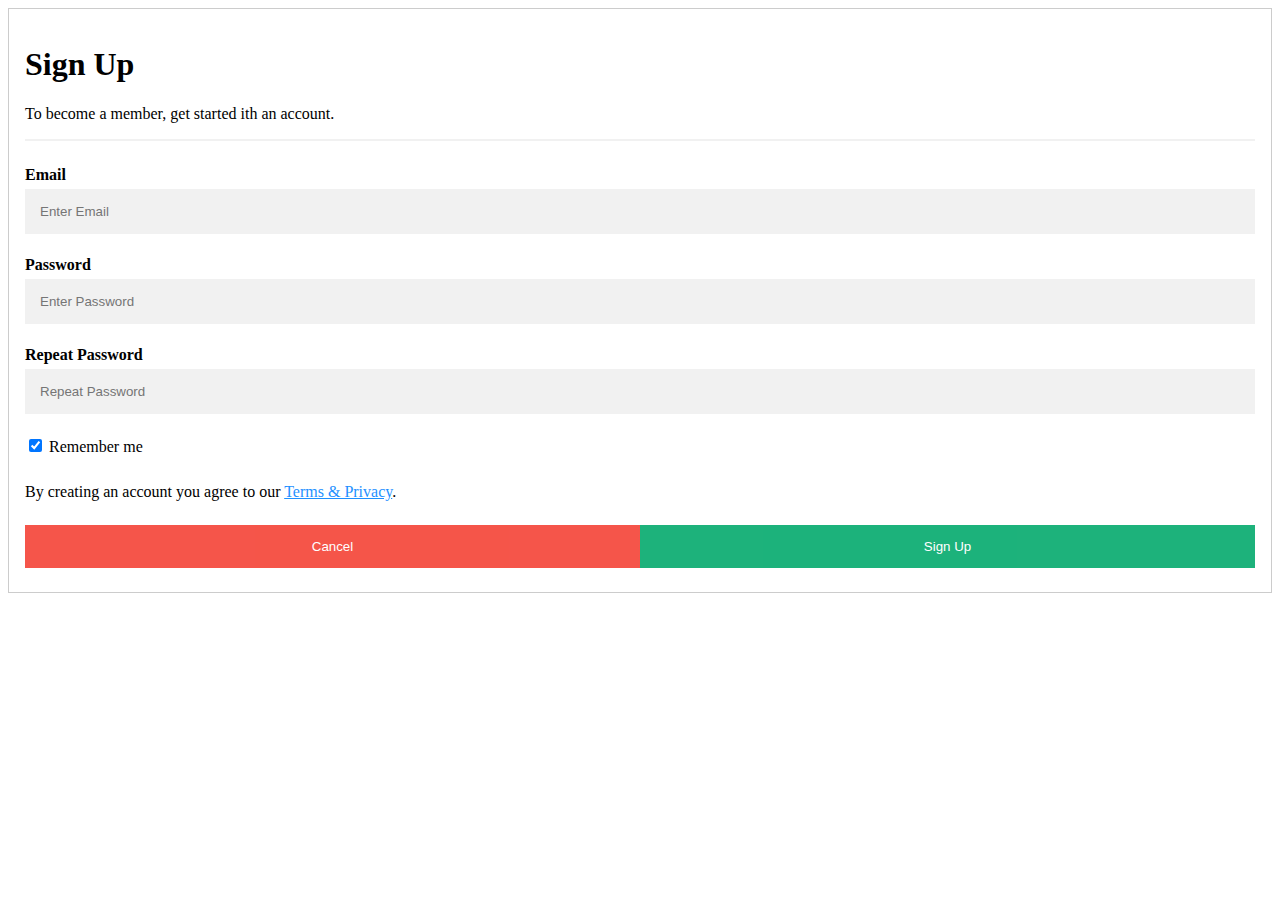
<file: signup.htm>
<!DOCTYPE html>

<head>
    <link rel="stylesheet" type="text/css" href="signup.css">
</head>

<form action="action_page.php" style="border:1px solid #ccc">
    <div class="container">
      <h1>Sign Up</h1>
      <p>To become a member, get started ith an account.</p>
      <hr>
  
      <label for="email"><b>Email</b></label>
      <input type="text" placeholder="Enter Email" name="email" required>
  
      <label for="psw"><b>Password</b></label>
      <input type="password" placeholder="Enter Password" name="psw" required>
  
      <label for="psw-repeat"><b>Repeat Password</b></label>
      <input type="password" placeholder="Repeat Password" name="psw-repeat" required>
  
      <label>
        <input type="checkbox" checked="checked" name="remember" style="margin-bottom:15px"> Remember me
      </label>
  
      <p>By creating an account you agree to our <a href="#" style="color:dodgerblue">Terms & Privacy</a>.</p>
  
      <div class="clearfix">
        <button type="button" class="cancelbtn">Cancel</button>
        <button type="submit" class="signupbtn">Sign Up</button>
      </div>
    </div>
  </form>
</file>
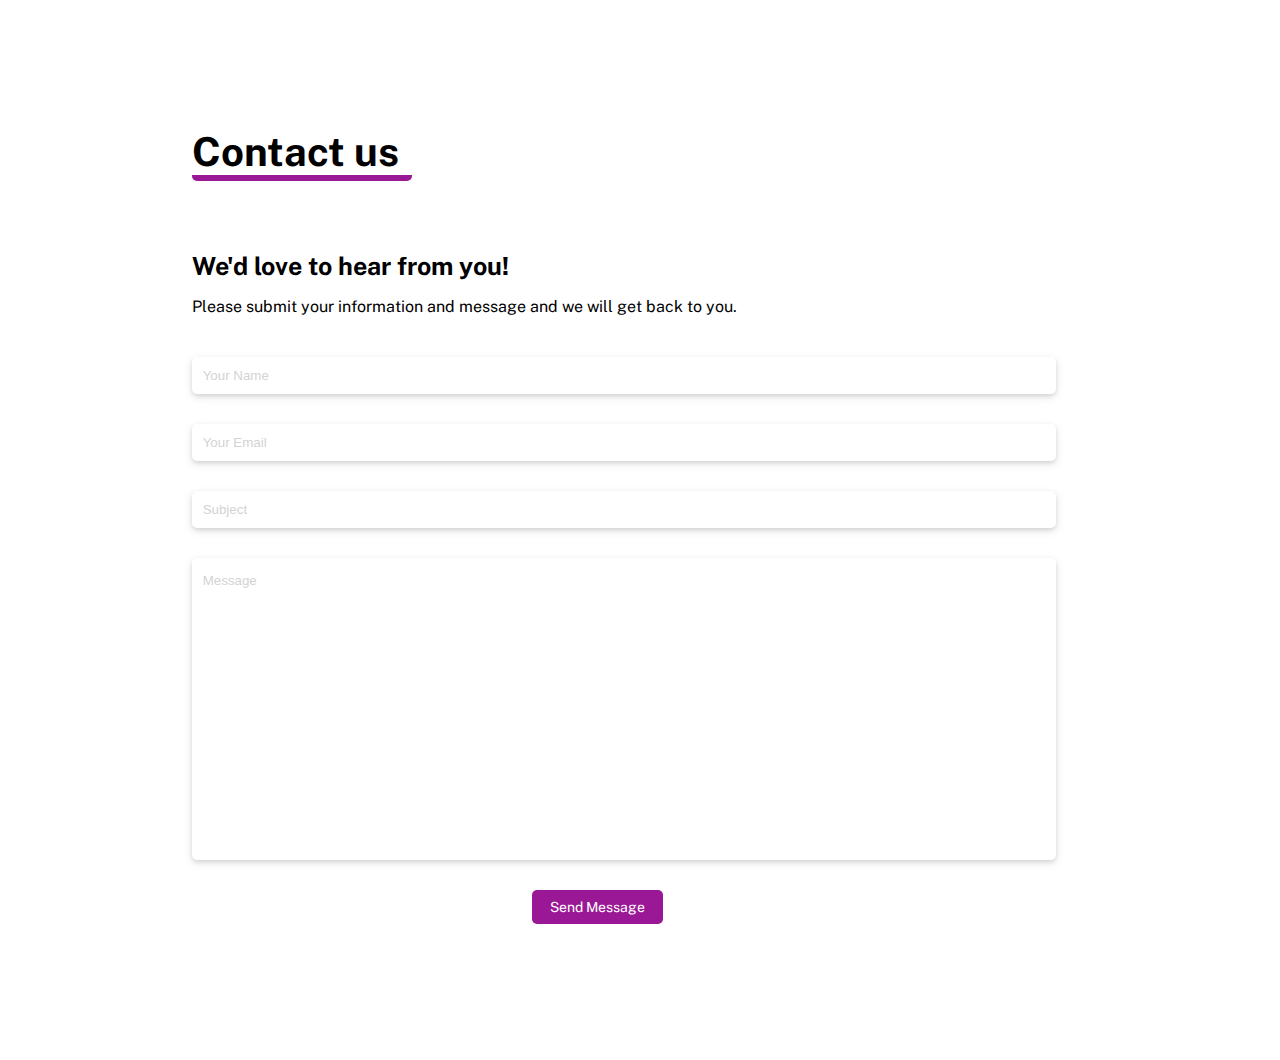
<file: Contact-Us Page/contact-us.html>
<!DOCTYPE html>
<html>

<head>
    <link rel="stylesheet" href="contact-us.css">
    <title> Contact Us</title>
</head>


<body>
    <div class="section">

        <div id="text">
            <h2 id = "contact"> Contact us </h3>
                <h3>We'd love to hear from you!</h3>
                <p> Please submit your information and message and we will get back to you.</p>
        </div>

        <div>

            <form id="form">
                
                <input class="inputBoxE" type="text" name="name" placeholder="Your Name">
                <br>
                <input class="inputBoxP" type="text" placeholder="Your Email">
                <br>
                <input class="inputBoxS" type="text" placeholder="Subject">
                <br>
                <input class="inputBoxM" type="text" placeholder="Message">

                <input id="submitButton" type="submit" value="Send Message" name="submit button">
            </form>


        </div>

    </div>


</body>

</html>
</file>
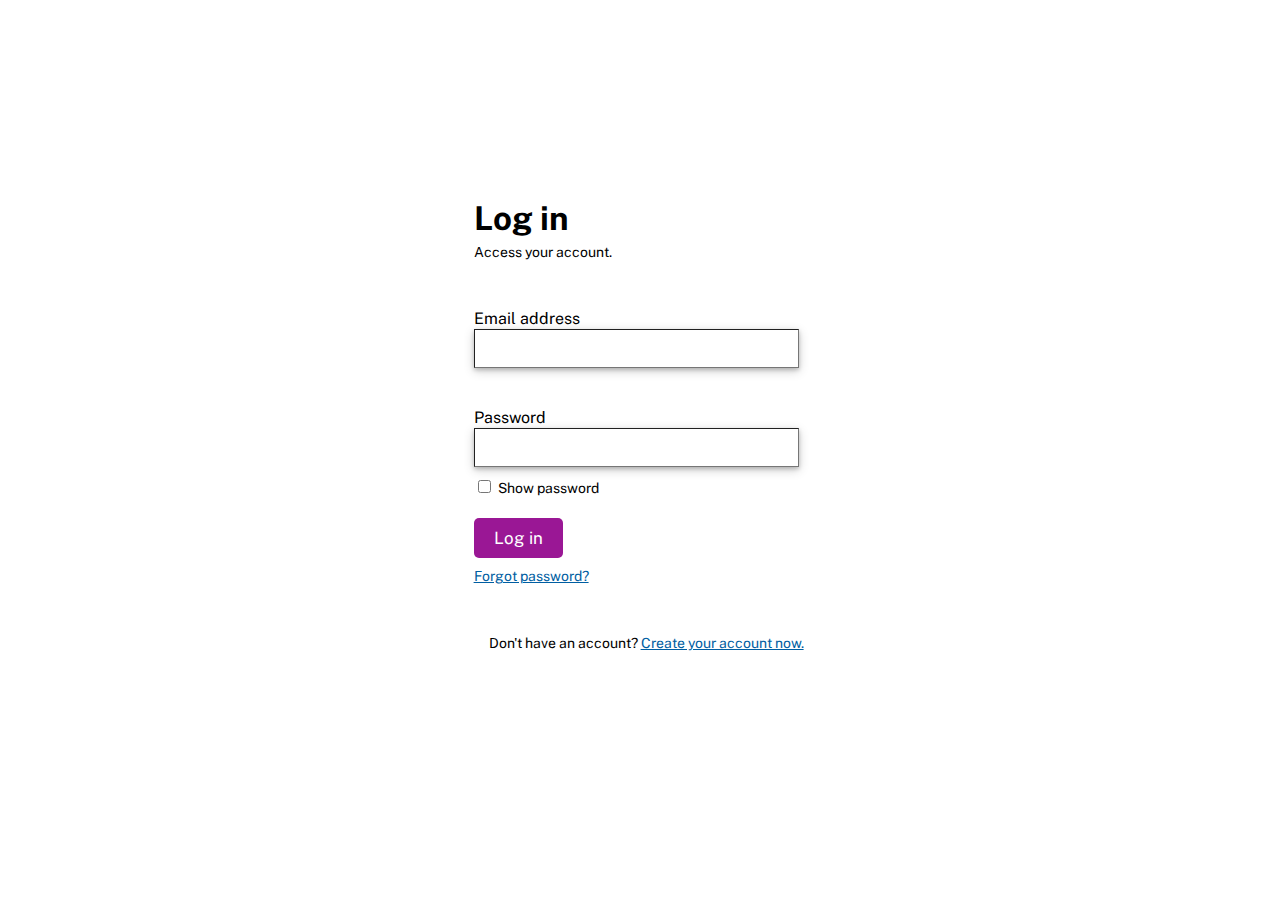
<file: Log-in Page/sign-in.html>
<!DOCTYPE html>
<html>

<head>
    <meta charset = "UTF-8">
    <meta name = "viewport" content = "width=device-width, initial-scale=1.0">
    <meta http-equiv="X-UA-Compatible" content="ie=edge">
    <link rel="stylesheet" href="sign-in.css">
</head>


<body>
    <div class="section">

        <div class="text">
            <h2> Log in </h3>
                <p id = "access">Access your account.</p>
        </div>

        <div>

            <form id="form">
                <label> Email address</label>
                <br>
                <input class="inputBoxE" type="text" name="email address">
                <br>
                <label> Password </label>
                <br>
                <input class="inputBoxP" type="text">

               
                <input type="checkbox">
                <label id="show"> Show password </label>

                <br>
                <input id="log-inButton" type="submit" value="Log in" name="login button">
            </form>

            <a href="forgot password.html" class="links"> Forgot password?</a>

        </div>

        <p id="sign-up">Don't have an account? <a href="Sign-up.html" class="links"> Create your account now.</a></p>

    </div>


</body>

</html>
</file>
<file: signup.css>
* {box-sizing: border-box}

/*width of sign up box



/* Full-width input fields */
  input[type=text], input[type=password] {
  width: 100%;
  padding: 15px;
  margin: 5px 0 22px 0;
  display: inline-block;
  border: none;
  background: #f1f1f1;
}

input[type=text]:focus, input[type=password]:focus {
  background-color: #ddd;
  outline: none;
}

hr {
  border: 1px solid #f1f1f1;
  margin-bottom: 25px;
}

/* Set a style for all buttons */
button {
  background-color: #04AA6D;
  color: white;
  padding: 14px 20px;
  margin: 8px 0;
  border: none;
  cursor: pointer;
  width: 100%;
  opacity: 0.9;
}

button:hover {
  opacity:1;
}

/* Extra styles for the cancel button */
.cancelbtn {
  padding: 14px 20px;
  background-color: #f44336;
}

/* Float cancel and signup buttons and add an equal width */
.cancelbtn, .signupbtn {
  float: left;
  width: 50%;
}

/* Add padding to container elements */
.container {
  padding: 16px;
}

/* Clear floats */
.clearfix::after {
  content: "";
  clear: both;
  display: table;
}

/* Change styles for cancel button and signup button on extra small screens */
@media screen and (max-width: 300px) {
  .cancelbtn, .signupbtn {
    width: 100%;
  }
}
</file>
<file: Contact-Us Page/contact-us.css>
@import url('https://fonts.googleapis.com/css2?family=Public+Sans:ital,wght@0,100..900;1,100..900&display=swap');

body {
    box-sizing: border-box;
    font-family: "Public Sans", sans-serif;
    align-items: center;
    margin: 10% 15%;
   
}
#contact{
 
    border-bottom: solid;
    border-color: #9A1795;
    border-width: 6px;
    border-radius: 5px;
    width: 220px;
    font-size: 40px;
    margin-bottom: 70px;
}
h3{
    font-size: 25px;
    margin-bottom: 5px;
}
.text {

    font-weight: 700;
    line-height: 1px;
    margin-bottom: 10%; 
    

}
#access{
    line-height: 13px;
}

p {

    font-size: 16px;
    font-style: normal;
    font-weight: 400;
  
}


.inputBoxE{
    
    height: 35px;
    width: 96%;
    border-radius: 5px;
    border-width: 0px;
    margin-bottom: 30px;
    margin-top: 25px;

    box-shadow: 0 2px 4px 0 rgba(0, 0, 0, 0.1), 0 3px 10px 0 rgba(0, 0, 0, 0.1);
   
}
input::placeholder{
    position: absolute;
    top: 30%;
    padding-left: 1%;
    opacity: 1;
    color: lightgrey;
}
.inputBoxM::placeholder{
    position: absolute;
    top: 5%;
}
.inputBoxP{
    
    height: 35px;
    width: 96%;
    border-radius: 5px;
    border-width: 0px;
    margin-bottom: 30px;
    box-shadow: 0 2px 4px 0 rgba(0, 0, 0, 0.1), 0 3px 10px 0 rgba(0, 0, 0, 0.1);
   
}
.inputBoxS{
    height: 35px;
    width: 96%;
    border-radius: 5px;
    border-width: 0px;
    margin-bottom: 30px;
    box-shadow: 0 2px 4px 0 rgba(0, 0, 0, 0.1), 0 3px 10px 0 rgba(0, 0, 0, 0.1);
   
}
.inputBoxM{
    
    height: 300px;
    width: 96%;
    border-radius: 5px;
    border-width: 0px;
    margin-bottom: 10px;
    box-shadow: 0 2px 4px 0 rgba(0, 0, 0, 0.1), 0 3px 10px 0 rgba(0, 0, 0, 0.1);
   
}

#form{
   
    line-height: 20px; /*space between each line*/
    
    
}   

#submitButton  {

    border-radius: 5px;
    background-color: #9A1795;
    color: white;
    font-size: 14px;
    font-family: "Public Sans", sans-serif;
    padding: 1% 2%;
    border: none;
    margin-bottom: 8px;
    margin-top: 20px;
    margin-left: 38%;
    
    

}

#show{
    white-space: normal;
    font-size: 14px;
    line-height: 10px;
}

.links {
    color: #005EA2; 
    font-size: 14px;

}
#sign-up {
    margin-top: 50px;
    margin-left: 15px;

}

#submitButton:hover {
    background-color:white;
    border: solid;
    border-width: 1px;
    border-color: #9A1795;
    color: #9A1795;
    font-style: bold;
    transition: 0.2s ease-in-out;
}
</file>
<file: Log-in Page/sign-in.css>
@import url('https://fonts.googleapis.com/css2?family=Public+Sans:ital,wght@0,100..900;1,100..900&display=swap');

body {
    box-sizing: border-box;
    font-family: "Public Sans", sans-serif;
    align-items: center;
    margin: 17% 37%;
    overflow: hidden;   /*Prevent scrolling*/
   
}

.text {

    font-size: 22px;
    font-weight: 700;
    line-height: 1px;
    margin-bottom: 15%; 
    

}
#access{
    line-height: 13px;
}

p {

    font-size: 14px;
    font-style: normal;
    font-weight: 400;
}


.inputBoxE{
    
    height: 35px;
    width: 96%;
    border-width: 0.5px;
    margin-bottom: 40px;
    box-shadow: 0 2px 4px 0 rgba(0, 0, 0, 0.2), 0 3px 10px 0 rgba(0, 0, 0, 0.19);
   
}
.inputBoxP{
    height: 35px;
    width: 96%;
    border-width: 0.5px;
    margin-bottom: 10px;
    box-shadow: 0 2px 4px 0 rgba(0, 0, 0, 0.2), 0 3px 10px 0 rgba(0, 0, 0, 0.19);
   
}

#form{
   
    line-height: 20px; /*space between each line*/
    
}   

#log-inButton  {

    border-radius: 5px;
    background-color: #9A1795;
    color: white;
    font-size: 17px;
    font-family: "Public Sans", sans-serif;
    padding: 3% 6%;
    border: none;
    margin-bottom: 8px;
    margin-top: 20px;
    
    

}

#show{
    white-space: normal;
    font-size: 14px;
    line-height: 10px;
}

.links {
    color: #005EA2; 
    font-size: 14px;

}
#sign-up {
    margin-top: 50px;
    margin-left: 15px;

}

#log-inButton:hover {
    background-color:white;
    border: solid;
    border-width: 1px;
    border-color: #9A1795;
    color: #9A1795;
    font-style: bold;
    transition: 0.2s ease-in-out;
}
</file>
